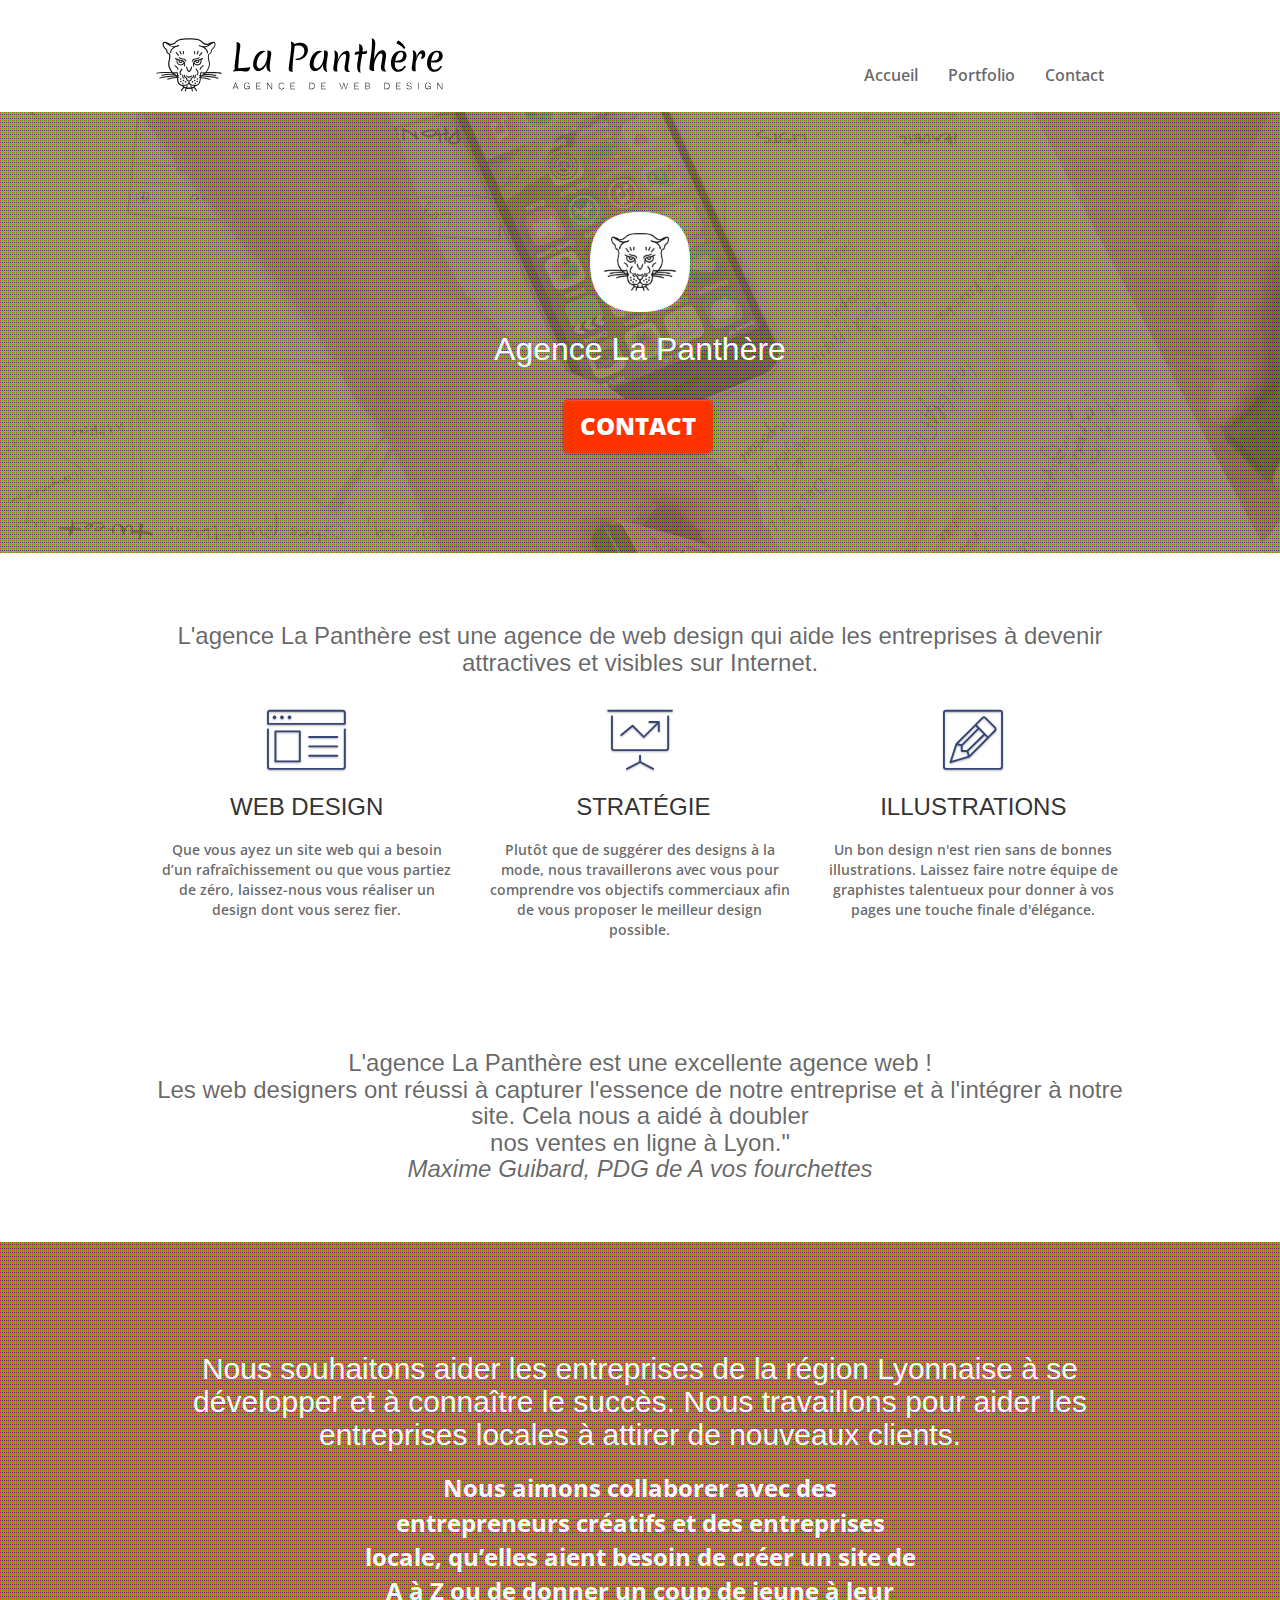
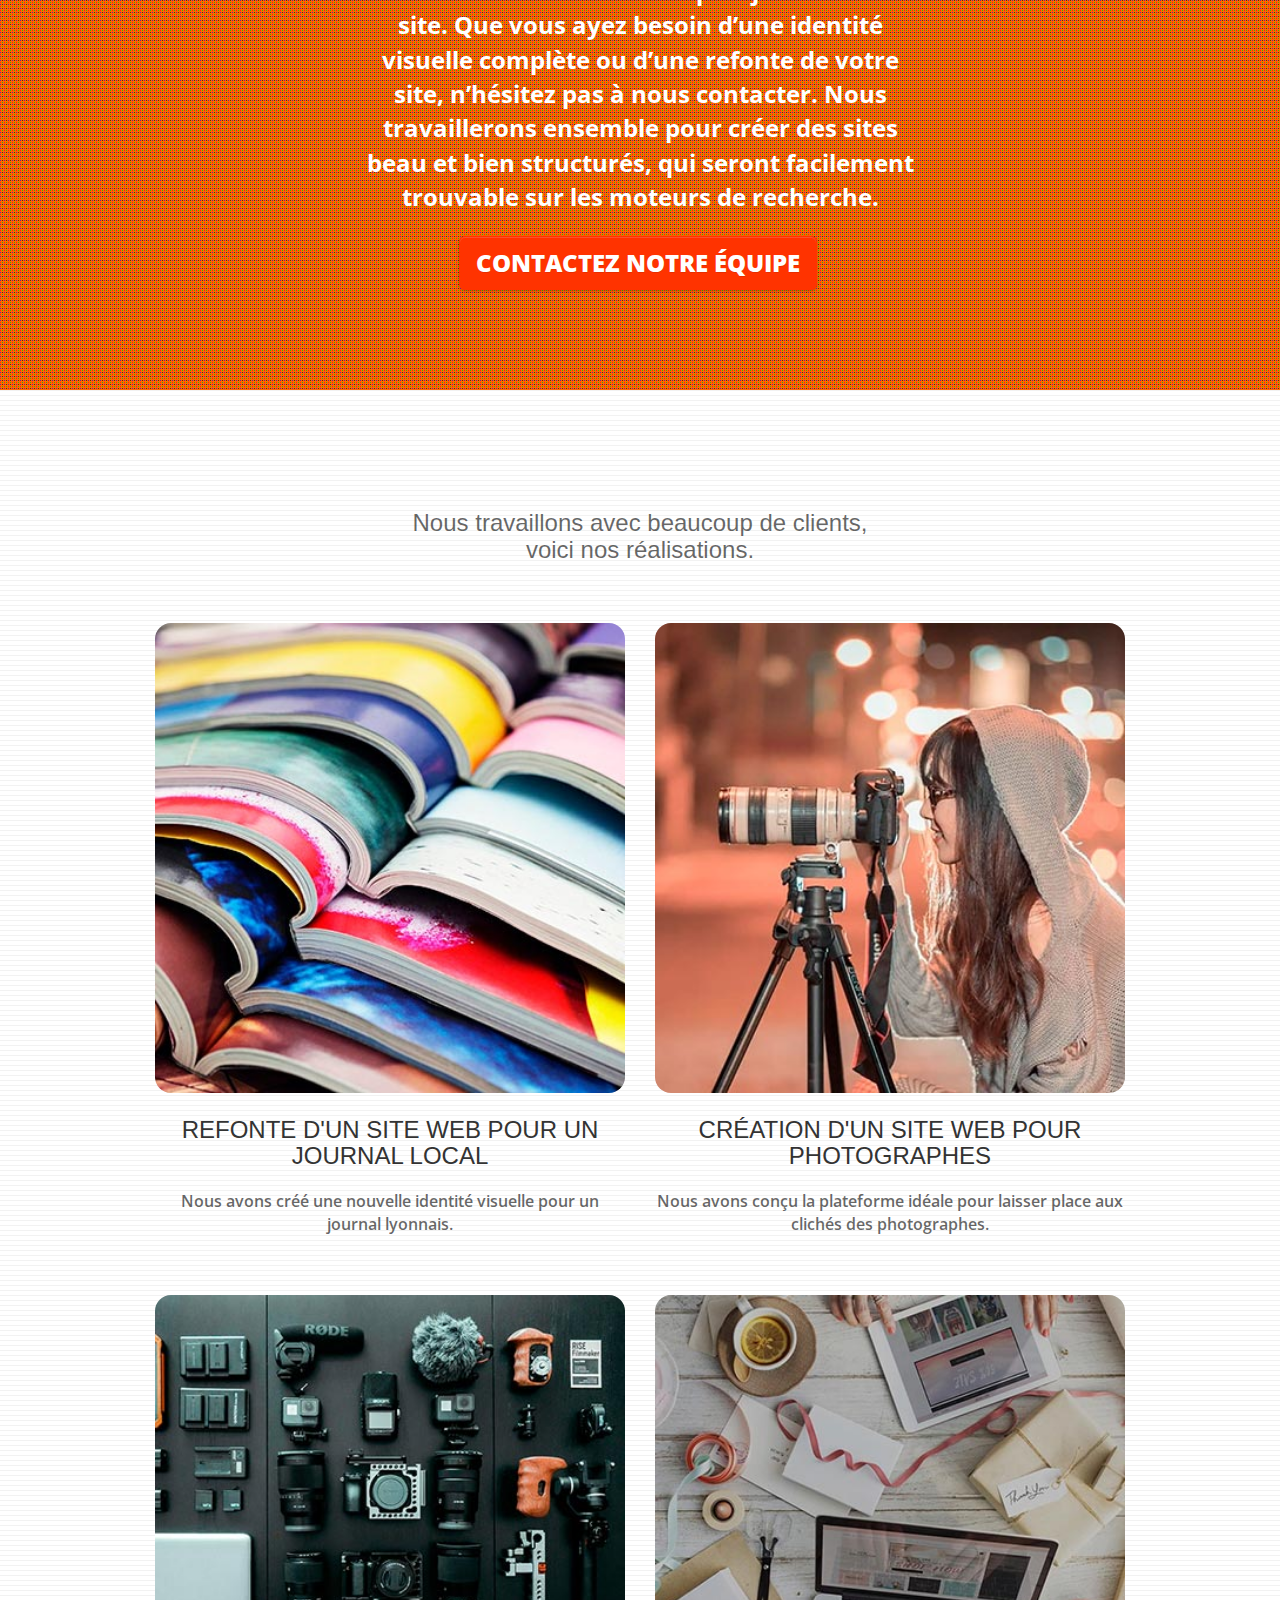
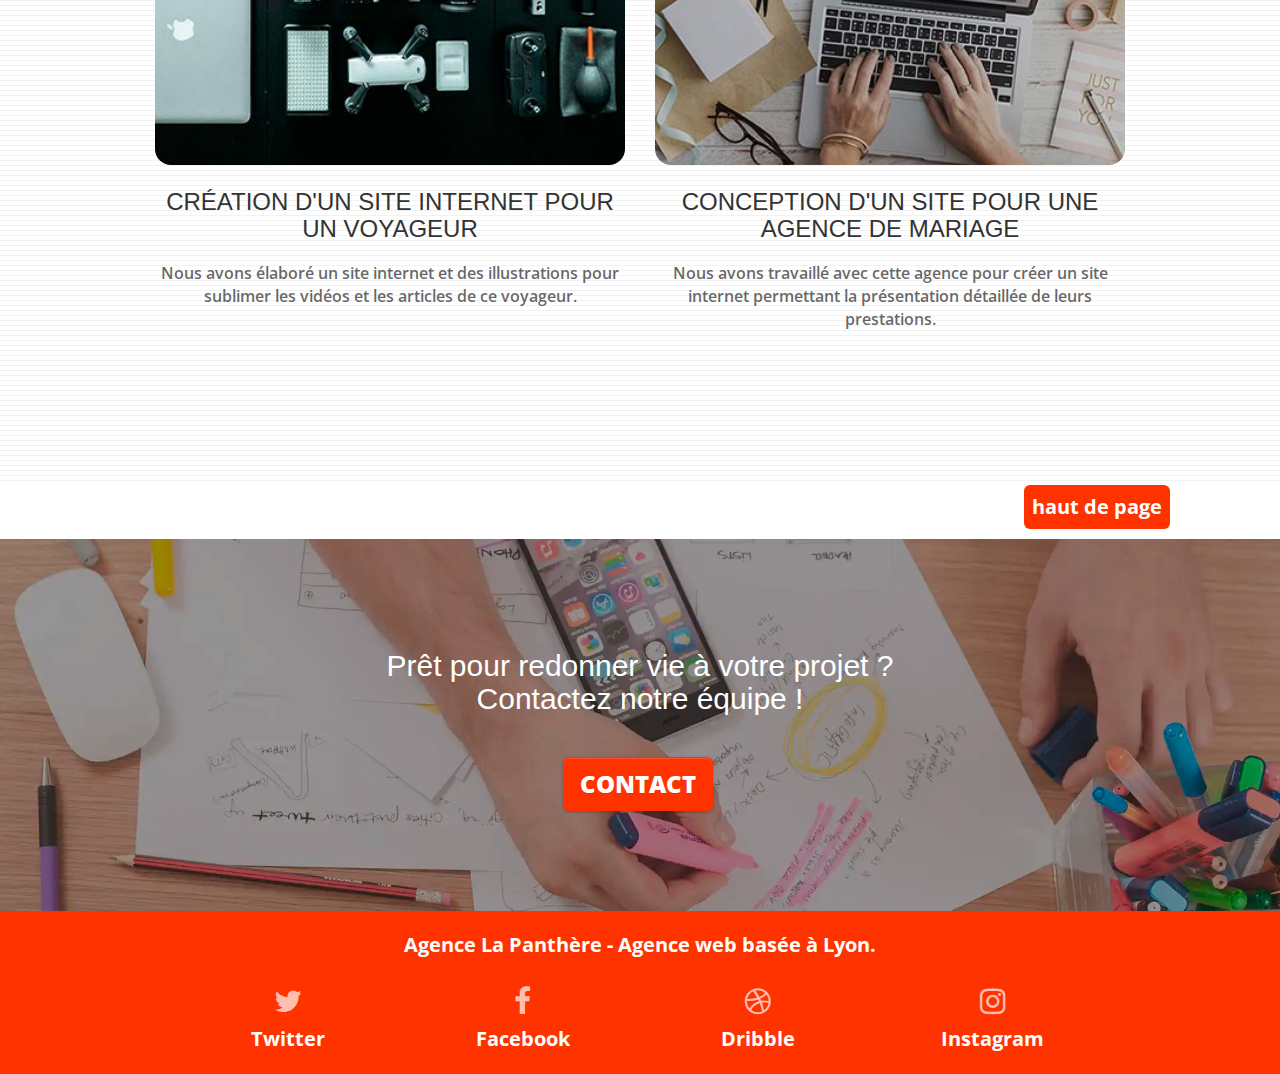
<file: index.html>
<!DOCTYPE html>
<html lang="fr" xml:lang="fr" xmlns="http://www.w3.org/1999/xhtml">

<head>

	<title>Agence La Panthère, web design à Lyon</title>

	<meta charset="utf-8">
	<meta name="keywords"
		content="Agence web à paris, stratégie web, web design, illustrations, design de site web, site web, web, internet, site internet, site, seo, google, site web, agence design paris, agence design">
	<meta name="description" content="Agence La Panthère, agence de web design à Lyon et Paris, développe des stratégies web, du web design, des illustrations, du design de site web, du référencement, optimisation de résultat de recherche internet">
	<meta name="viewport" content="width=device-width, initial-scale=1.0, viewport-fit=cover">

	<link rel="shortcut icon" type="image/png" href="favicon.ico">

	<!-- Global Style -->
	<link rel="stylesheet" type="text/css" href="assets/css/style.min.css">

	<!-- Fontawesome -->
	<link rel="stylesheet" type="text/css" href="assets/css/font-awesome.min.css">

	<link rel="stylesheet" type="text/css" href="assets/css/bootstrap.min.css">
	<link rel="stylesheet" type="text/css" href="assets/css/et-line.css">

	<script src="https://code.jquery.com/jquery-3.6.1.slim.min.js" defer></script>
	<script src="assets/js/bootstrap.min.js" defer></script>
	<script src="assets/js/blocs.js" defer></script>
	<script src="assets/js/jquery.touchSwipe.min.js" defer></script>
	<script src="assets/js/gmaps.min.js" defer></script>

</head>

<body id="hometop">
	
	<!-- Principal conteneur -->
	<main class="page-content">

		<!-- header -->
		<header class="bloc bgc-white l-bloc" id="bloc-0">
			<div class="container bloc-sm">
				<nav class="navbar row">
					<div class="navbar-header">
						<a class="navbar-brand" href="index.html">
							<img class="logo" src="assets/img/agence-la-panthere-monochrome.svg"
								alt="logo Agence La Panthère">
						</a>
						<div id="nav-toggle" class="navbar-toggle" data-toggle="collapse" data-target=".navbar-1">							
							<span class="icon-bar"></span>
							<span class="icon-bar"></span>
							<span class="icon-bar"></span>
						</div>
					</div>
					<div class="collapse navbar-collapse navbar-1 special-dropdown-nav">
						<ul class="site-navigation nav navbar-nav">
							<li>
								<a href="index.html">Accueil</a>
							</li>
							<li>
								<a href="index.html#bloc-4-portfolio">Portfolio</a>
							</li>
							<li>
								<a href="contact.html">Contact</a>
							</li>
						</ul>
					</div>
				</nav>
			</div>
		</header>
		<!-- Header END -->

		<!-- bloc-1-presentation -->
		<section id="bloc-1-hero"
			class="bloc bgc-dark-slate-blue bg-banniere d-bloc bg-t-edge bloc-bg-texture texture-paper b-parallax">
			<div class="container bloc-lg">
				<div class="row tight-width-whitespace">
					<div class="col-sm-12">
						<img src="assets/img/logo.png" class="center-block image-resize-mode" width="100" alt="Agence La Panthère, agence web paris, création logo paris">
						<h1 class="text-center hero-bloc-text">
							Agence La Panthère
						</h1>
						<div class="text-center">
							<a href="contact.html" class="btn btn-lg btn-clean btn-rd cta-hero btn-atomic-tangerine mybtn">
							Contact
							</a>
						</div>
					</div>
				</div>
			</div>
		</section>
		<!-- bloc-1-presentation END -->

		<!-- bloc-2-services -->
		<section class="bloc bgc-white l-bloc" id="bloc-2-services">
			<div class="container bloc-md">
				<div class="row">
					<div class="col-sm-12 text-center">
						<h2 class="corh2">L'agence La Panthère est une agence de web design qui aide
							les entreprises à devenir attractives et visibles sur Internet.</h2>
					</div>
				</div>
				<div class="row voffset-lg med-width-whitespace">
					<div class="col-sm-4">
						<div class="text-center">
							<span class="et-icon-browser sm-shadow icon-dark-slate-blue icons icon-lg"></span>
						</div>
						<h3 class="mg-md text-center">
							Web design
						</h3>
						<p class="text-center ">
							Que vous ayez un site web qui a besoin d&rsquo;un rafraîchissement ou que vous partiez de
							zéro,
							laissez-nous vous réaliser un design dont vous serez fier.
						</p>
					</div>
					<div class="col-sm-4">
						<div class="text-center">
							<span class="et-icon-presentation sm-shadow icon-dark-slate-blue icons icon-lg"></span>
						</div>
						<h3 class="mg-md text-center">
							&nbsp;Stratégie
						</h3>
						<p class="text-center ">
							Plutôt que de suggérer des designs à la mode, nous travaillerons avec vous pour comprendre
							vos objectifs commerciaux afin de vous proposer le meilleur design possible.
						</p>
					</div>
					<div class="col-sm-4">
						<div class="text-center">
							<span class="et-icon-edit sm-shadow icon-dark-slate-blue icons icon-lg"></span>
						</div>
						<h3 class="mg-md text-center">
							Illustrations
						</h3>
						<p class="text-center ">
							Un bon design n'est rien sans de bonnes illustrations. Laissez faire notre équipe de
							graphistes
							talentueux pour donner à vos pages une touche finale d'élégance.
						</p>
					</div>
				</div>
				<div class="row voffset-lg voffset">
					<div class="col-xs-12 text-center">
						<h2 class="corh2">L'agence La Panthère est une excellente agence web !<br>
							Les web designers ont réussi à capturer l'essence de notre entreprise
							et à l'intégrer à notre site. Cela nous a aidé à doubler<br>
							nos ventes en ligne à Lyon."<br>
							<i>Maxime Guibard, PDG de A vos fourchettes</i>
						</h2>
					</div>
				</div>
			</div>
		</section>
		<!-- bloc-2-services END -->

		<!-- bloc-3-what-i-do -->
		<section
			class="bloc tc-white bgc-atomic-tangerine bg-presentation d-bloc bloc-bg-texture texture-paper b-parallax"
			id="bloc-3-what-i-do">
			<div class="container bloc-lg">
				<div class="row tight-width-whitespace">
					<div class="col-sm-12">
						<h2 class="mg-md text-center colorcorh2">
							Nous souhaitons aider les entreprises de la région Lyonnaise à se développer et à connaître
							le succès.
							Nous travaillons pour aider les entreprises locales à attirer de nouveaux clients.<br>
						</h2>
						<p class="text-center b3-p">
							Nous aimons collaborer avec des entrepreneurs créatifs et des entreprises locale,
							qu’elles aient besoin de créer un site de A à Z ou de donner un coup de jeune à leur site.
							Que vous ayez besoin d’une identité visuelle complète ou d’une refonte de votre site,
							n’hésitez pas à nous contacter.
							Nous travaillerons ensemble pour créer des sites beau et bien structurés,
							qui seront facilement trouvable sur les moteurs de recherche.<br>
						</p>
						<div class="text-center">
							<a href="contact.html" class="btn btn-lg btn-clean btn-rd cta-hero btn-atomic-tangerine mybtn">
								Contactez notre équipe</a>
						</div>
					</div>
				</div>
			</div>
		</section>
		<!-- bloc-3-what-i-do END -->

		<!-- bloc-4-portfolio -->
		<section class="bloc bgc-white bg-lines-h2-bg bg-repeat l-bloc" id="bloc-4-portfolio">
			<div class="container bloc-lg">
				<div class="row">
					<div class="col-sm-12 text-center">
						<h2 class="corh2">Nous travaillons avec beaucoup de clients,<br>
							voici nos réalisations.</h2>
					</div>
				</div>
				<div class="row tight-width-whitespace portfolio-row">
					<div class="col-sm-6">
						<a href="#" data-lightbox="assets/img/1_lowres.jpg" data-gallery-id="gallery-1"
							data-caption="Refonte d'un site web pour un journal local" data-frame="snapshot-lb">
							<img 
							class="img-responsive portfolio-thumb"
  								alt="illustration de la refonte du site web d'un journal local"
								src="assets/img/1_lowres.jpg" 
								srcset="assets/img/1_lowres.jpg 400w,
										assets/img/1_hires_1600.webp 1500w"
								sizes="30vmin">
						</a>
						<h3 class="mg-md text-center">
							Refonte d'un site web pour un journal local
						</h3>
						<p class="descr_img text-center">
							Nous avons créé une nouvelle identité visuelle pour un journal lyonnais.
						</p>
					</div>
					<div class="col-sm-6">
						<a href="#" data-lightbox="assets/img/2_lowres.jpg" data-gallery-id="gallery-1"
							data-caption="Création d'un site web pour photographes" data-frame="snapshot-lb">
							<img 
							class="img-responsive portfolio-thumb"
								alt="Création d'un site web pour photographes"
								src="assets/img/2_lowres.jpg" 
								srcset="assets/img/2_lowres.jpg 400w,
							  		assets/img/2_hires_1600.webp 1500w"
								sizes="30vmin">
						</a>

						<h3 class="mg-md text-center">
							Création d'un site web pour photographes
						</h3>
						<p class="text-center descr_img">
							Nous avons conçu la plateforme idéale pour laisser place aux clichés des photographes.
						</p>
					</div>
				</div>
				<div class="row tight-width-whitespace portfolio-row">
					<div class="col-sm-6">
						<a href="#" data-lightbox="assets/img/3_lowres.jpg" data-gallery-id="gallery-1"
							data-caption="Création d'un site internet pour un voyageur" data-frame="snapshot-lb">
							<img 
							class="img-responsive portfolio-thumb"
								alt="Création d'un site web pour voyageur"
								src="assets/img/3_lowres.jpg" 
							  	srcset="assets/img/3_lowres.jpg 400w,
							  		assets/img/3_hires_1600.webp 1500w"
								sizes="30vmin">
						</a>
						<h3 class="mg-md text-center">
							Création d'un site internet pour un voyageur
						</h3>
						<p class="text-center descr_img">
							Nous avons élaboré un site internet et des illustrations pour sublimer les vidéos et les
							articles de ce voyageur.
						</p>
					</div>
					<div class="col-sm-6">
						<a href="#" data-lightbox="assets/img/4_lowres.jpg" data-gallery-id="gallery-1" 
							data-caption="Conception d'un site pour une agence de mariage"
							data-frame="snapshot-lb">
							<img 
							class="img-responsive portfolio-thumb"
								alt="Création d'un site web pour agence de mariage"
								src="assets/img/4_lowres.jpg" 
							  	srcset="assets/img/4_lowres.jpg 400w,
							  		assets/img/4_hires_1600.webp 1500w"
								sizes="30vmin">
						</a>
						<h3 class="mg-md text-center">
							Conception d'un site pour une agence de mariage
						</h3>
						<p class="text-center descr_img">
							Nous avons travaillé avec cette agence pour créer un site internet permettant la
							présentation détaillée de leurs prestations.
						</p>
					</div>
				</div>
			</div>
		</section>
		<!-- bloc-4-portfolio END -->

		<!-- ScrollToTop Button -->
			<a href="#hometop" class="scrolltotop">
				haut de page
			</a>
		<!-- ScrollToTop Button END-->

		<!-- bloc-5-cta -->
		<section id="bloc-5-cta" class="bloc bgc-dark-slate-blue bg-banniere d-bloc">
			<div class="container bloc-lg">
				<div class="row">
					<h2 class="mg-md text-center ltc-white">
						Prêt pour redonner vie à votre projet ?<br>Contactez notre équipe !
					</h2>
					<div class="col-sm-12 text-center">
						<a href="contact.html"
							class="btn btn-atomic-tangerine btn-clean btn-rd btn-lg cta-hero mybtn">
							Contact
						</a>
					</div>
				</div>
			</div>
		</section>
		<!-- bloc-5-cta END -->

		<!-- Footer - bloc-8 -->
		<footer class="bloc bgc-atomic-tangerine d-bloc" id="bloc-8">
			<div class="container bloc-sm">
				<div class="row">
					<div class="col-sm-12">
						<p class="text-center white">
							Agence La Panthère - 
							Agence web basée à Lyon.
						</p>
						<div class="col-sm-12 social">
							<div class="col-sm-3">
								<div class="text-center">
									<a class="footer_links" href="https://twitter.com/">
										<span class="fa fa-twitter icon-md"></span>
										<span class="footer_links">Twitter</span>
									</a>
								</div>
							</div>
							<div class="col-sm-3">
								<div class="text-center">
									<a class="footer_links" href="https://fr-fr.facebook.com/">
										<span class="fa fa-facebook icon-md"></span>
										<span class="footer_links">Facebook</span>
									</a>
								</div>
							</div>
							<div class="col-sm-3">
								<div class="text-center">
									<a class="footer_links" href="https://dribbble.com/">
										<span class="fa fa-dribbble icon-md"></span>
										<span class="footer_links">Dribble</span>
									</a>
								</div>
							</div>
							<div class="col-sm-3">
								<div class="text-center">
									<a class="footer_links" href="https://www.instagram.com/?hl=fr">
										<span class="fa fa-instagram icon-md"></span>
										<span class="footer_links">Instagram</span>
									</a>
								</div>
							</div>
						</div>
					</div>
				</div>
			</div>
		</footer>
		<!-- Footer - bloc-8 END -->

	</main>
	<!-- Principal conteneur END -->


</body>

</html>
</file>
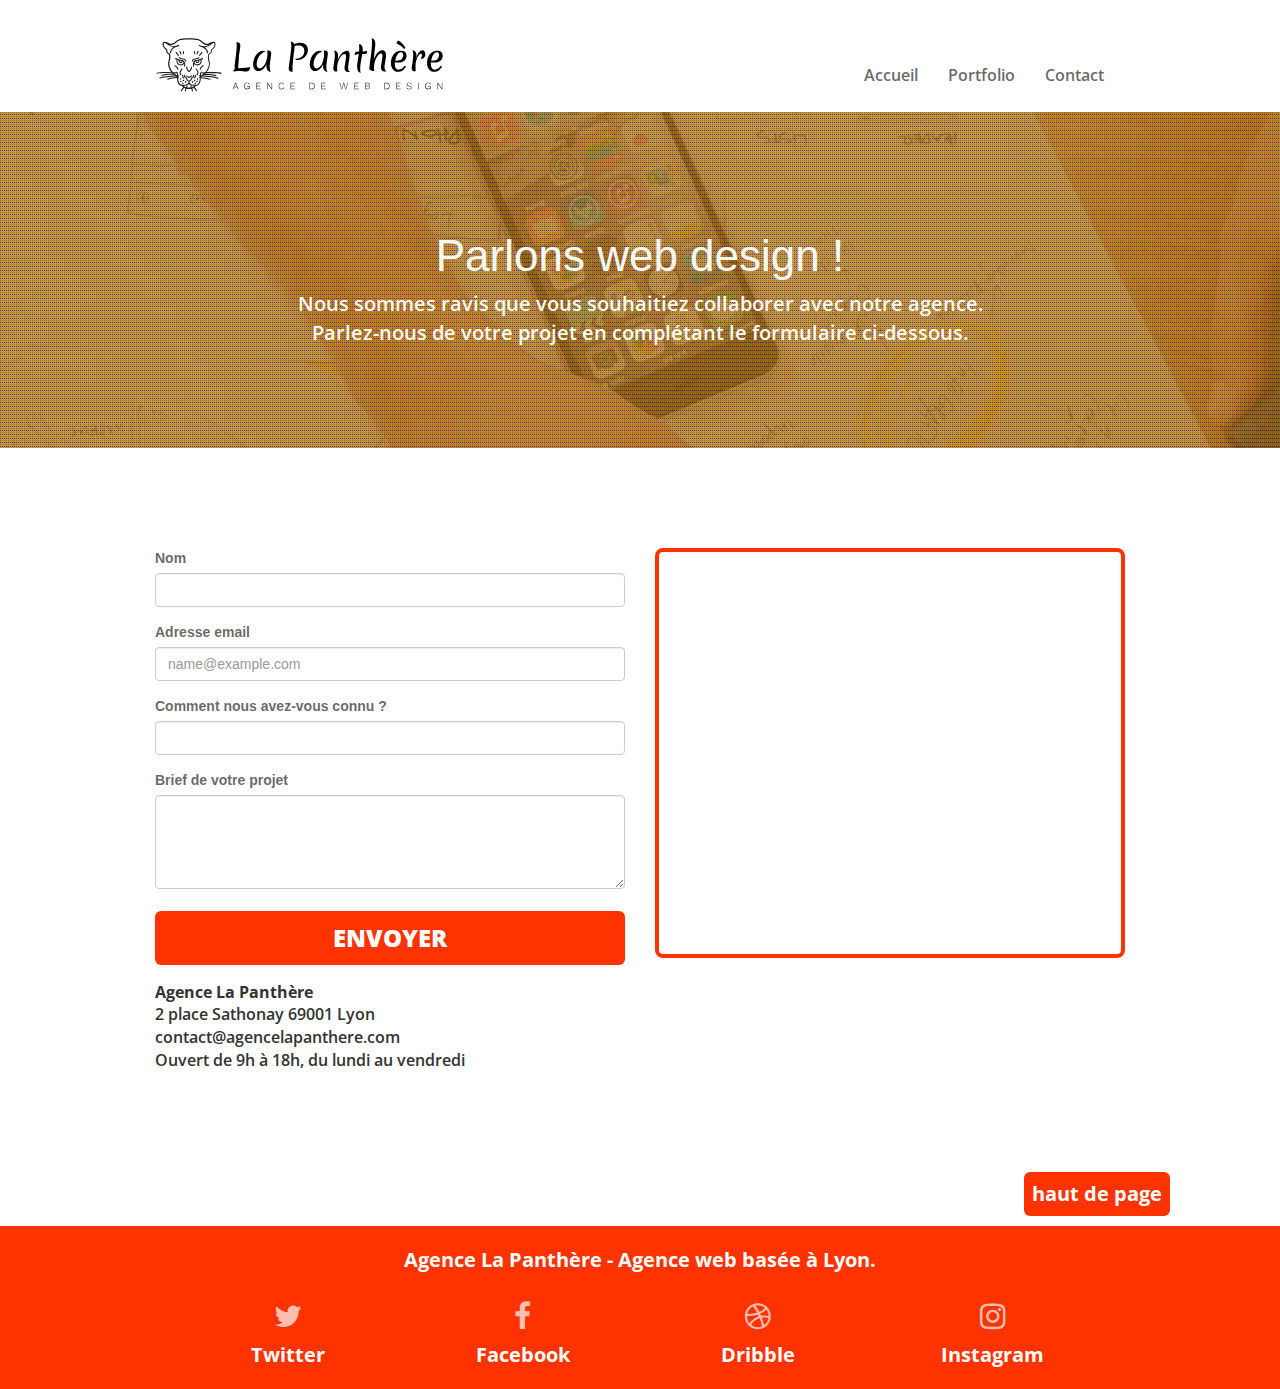
<file: contact.html>
<!DOCTYPE html>
<html lang="fr" xml:lang="fr" xmlns="http://www.w3.org/1999/xhtml">

<head>

	<title>Agence La Panthère, contactez-nous</title>

	<meta charset="utf-8">
	<meta name="keywords"
		content="Agence web à paris, stratégie web, web design, illustrations, design de site web, site web, web, internet, site internet, site, seo, google, site web, agence design paris, agence design">
		<meta name="description" content="Agence La Panthère, agence de web design à Lyon et Paris, développe des stratégies web, du web design, des illustrations, du design de site web, du référencement, optimisation de résultat de recherche internet">
		<meta name="viewport" content="width=device-width, initial-scale=1.0, viewport-fit=cover">

	<link rel="shortcut icon" type="image/png" href="favicon.ico">

	<!-- Global Style -->
	<link rel="stylesheet" type="text/css" href="assets/css/style.min.css">

	<!-- Fontawesome -->
	<link rel="stylesheet" type="text/css" href="assets/css/font-awesome.min.css">

	<link rel="stylesheet" type="text/css" href="assets/css/bootstrap.min.css">
	<link rel="stylesheet" type="text/css" href="assets/css/et-line.css">
	
	<script src="https://code.jquery.com/jquery-3.6.1.slim.min.js" defer></script>
	<script src="assets/js/bootstrap.min.js" defer></script>
	<script src="assets/js/blocs.js" defer></script>
	<script src="assets/js/jquery.touchSwipe.min.js" defer></script>
	<script src="assets/js/gmaps.min.js" defer></script>

</head>

<body id="hometop">

	<!-- Principal conteneur -->
	<main class="page-content">

		<!-- header -->
		<header class="bloc bgc-white l-bloc" id="bloc-0">
			<div class="container bloc-sm">
				<nav class="navbar row">
					<div class="navbar-header">
						<a class="navbar-brand" href="index.html">
							<img class="logo" src="assets/img/agence-la-panthere-monochrome.svg"
								alt="logo Agence La Panthère">
						</a>
						<div id="nav-toggle" class="navbar-toggle" data-toggle="collapse" data-target=".navbar-1">							
							<span class="icon-bar"></span>
							<span class="icon-bar"></span>
							<span class="icon-bar"></span>
						</div>
					</div>
					<div class="collapse navbar-collapse navbar-1 special-dropdown-nav">
						<ul class="site-navigation nav navbar-nav">
							<li>
								<a href="index.html">Accueil</a>
							</li>
							<li>
								<a href="index.html#bloc-4-portfolio">Portfolio</a>
							</li>
							<li>
								<a href="contact.html">Contact</a>
							</li>
						</ul>
					</div>
				</nav>
			</div>
		</header>
		<!-- Header END -->

		<!-- bloc-6 -->
		<section id="bloc-6"
			class="bloc bgc-dark-slate-blue bg-banniere d-bloc bg-t-edge bloc-bg-texture texture-paper b-parallax">
			<div class="container bloc-lg">
				<div class="row">
					<div class="col-sm-12">
						<h1 class="text-center hero-bloc-text">
							Parlons web design !
						</h1>
						<p class="text-center mg-lg tight-width-whitespace contact">
							Nous sommes ravis que vous souhaitiez collaborer avec notre agence.<br>
							Parlez-nous de votre projet en complétant le formulaire ci-dessous.
						</p>
					</div>
				</div>
			</div>
		</section>
		<!-- bloc-6 END -->

		<!-- bloc-7 -->
		<div class="bloc bgc-white l-bloc" id="bloc-7">
			<div class="container bloc-lg">
				<div class="row">
					<div class="col-sm-6">

						<form id="form_1">

							<div class="form-group">
								<label for ="name">
									Nom
								</label>
								<input type="text" name="name" id="name" class="form-control form-control-lg">
							</div>

							<div class="form-group">
								<label for ="email">
									Adresse email
								</label>
								<input type="email" name="email" id="email" class="form-control form-control-lg" placeholder="name@example.com">
							</div>

							<div class="form-group">
								<label for="how">
									Comment nous avez-vous connu ?
								</label>
								<input type="text" id="how" class="form-control form-control-lg">
							</div>

							<div class="form-group">
								<label for="project">
									Brief de votre projet
								</label>
								<textarea id="project" class="form-control form-control-lg" rows="4" cols="50" placeholder="Ajoutez autant de détails que nécessaire…">
								</textarea>
							</div>

							<button class="bloc-button btn btn-lg btn-block cta-hero btn-atomic-tangerine mybtn"
								type="submit">
								Envoyer
							</button>

						</form>

						<p class="adresse">
							<b>Agence La Panthère</b><br>
							2 place Sathonay 69001 Lyon<br>
							contact@agencelapanthere.com<br>
							Ouvert de 9h à 18h, du lundi au vendredi
						</p>
					</div>
					<div class="col-sm-6">
						<iframe title="google_map" class="iframe_gmap" src="https://www.google.com/maps/embed?pb=!1m18!1m12!1m3!1d1391.5415686826059!2d4.829072957198152!3d45.76952407910579!2m3!1f0!2f0!3f0!3m2!1i1024!2i768!4f13.1!3m3!1m2!1s0x47f4eb020f3664e9%3A0x13e3d71752922c1f!2s2%20Pl.%20Sathonay%2C%2069001%20Lyon!5e0!3m2!1sfr!2sfr!4v1664877518230!5m2!1sfr!2sfr" allowfullscreen="" loading="lazy" referrerpolicy="no-referrer-when-downgrade">
						</iframe>
					</div>
				</div>
			</div>
		</div>
		<!-- bloc-7 END -->

		<!-- ScrollToTop Button -->
		<a href="#hometop" class="scrolltotop">
			haut de page
		</a>
		<!-- ScrollToTop Button END-->

		<!-- Footer - bloc-8 -->
		<footer class="bloc bgc-atomic-tangerine d-bloc" id="bloc-8">
			<div class="container bloc-sm">
				<div class="row">
					<div class="col-sm-12">
						<p class="text-center white">
							Agence La Panthère - 
							Agence web basée à Lyon.
						</p>
						<div class="col-sm-12 social">
							<div class="col-sm-3">
								<div class="text-center">
									<a class="footer_links" href="https://twitter.com/">
										<span class="fa fa-twitter icon-md"></span>
										<span class="footer_links">Twitter</span></a>
								</div>
							</div>
							<div class="col-sm-3">
								<div class="text-center">
									<a class="footer_links" href="https://fr-fr.facebook.com/">
										<span class="fa fa-facebook icon-md"></span>
										<span class="footer_links">Facebook</span></a>
								</div>
							</div>
							<div class="col-sm-3">
								<div class="text-center">
									<a class="footer_links" href="https://dribbble.com/">
										<span class="fa fa-dribbble icon-md"></span>
										<span class="footer_links">Dribble</span></a>
								</div>
							</div>
							<div class="col-sm-3">
								<div class="text-center">
									<a class="footer_links" href="https://www.instagram.com/?hl=fr">
										<span class="fa fa-instagram icon-md"></span>
										<span class="footer_links">Instagram</span></a>
								</div>
							</div>
						</div>
					</div>
				</div>
			</div>
		</footer>
		<!-- Footer - bloc-8 END -->

	</main>
	<!-- Principal conteneur END -->


</body>

</html>
</file>
<file: assets/css/et-line.css>
@font-face {
    font-family: et-line;
    src: url(../fonts/et-line.eot);
    src: url(../fonts/et-line.eot?#iefix) format('embedded-opentype'), url(../fonts/et-line.woff) format('woff'), url(../fonts/et-line.ttf) format('truetype'), url(../fonts/et-line.svg#et-line) format('svg');
    font-weight: 400;
    font-style: normal
}

.et-icon-adjustments,
.et-icon-alarmclock,
.et-icon-anchor,
.et-icon-aperture,
.et-icon-attachment,
.et-icon-bargraph,
.et-icon-basket,
.et-icon-beaker,
.et-icon-bike,
.et-icon-book-open,
.et-icon-briefcase,
.et-icon-browser,
.et-icon-calendar,
.et-icon-camera,
.et-icon-caution,
.et-icon-chat,
.et-icon-circle-compass,
.et-icon-clipboard,
.et-icon-clock,
.et-icon-cloud,
.et-icon-compass,
.et-icon-desktop,
.et-icon-dial,
.et-icon-document,
.et-icon-documents,
.et-icon-download,
.et-icon-dribbble,
.et-icon-edit,
.et-icon-envelope,
.et-icon-expand,
.et-icon-facebook,
.et-icon-flag,
.et-icon-focus,
.et-icon-gears,
.et-icon-genius,
.et-icon-gift,
.et-icon-global,
.et-icon-globe,
.et-icon-googleplus,
.et-icon-grid,
.et-icon-happy,
.et-icon-hazardous,
.et-icon-heart,
.et-icon-hotairballoon,
.et-icon-hourglass,
.et-icon-key,
.et-icon-laptop,
.et-icon-layers,
.et-icon-lifesaver,
.et-icon-lightbulb,
.et-icon-linegraph,
.et-icon-linkedin,
.et-icon-lock,
.et-icon-magnifying-glass,
.et-icon-map,
.et-icon-map-pin,
.et-icon-megaphone,
.et-icon-mic,
.et-icon-mobile,
.et-icon-newspaper,
.et-icon-notebook,
.et-icon-paintbrush,
.et-icon-paperclip,
.et-icon-pencil,
.et-icon-phone,
.et-icon-picture,
.et-icon-pictures,
.et-icon-piechart,
.et-icon-presentation,
.et-icon-pricetags,
.et-icon-printer,
.et-icon-profile-female,
.et-icon-profile-male,
.et-icon-puzzle,
.et-icon-quote,
.et-icon-recycle,
.et-icon-refresh,
.et-icon-ribbon,
.et-icon-rss,
.et-icon-sad,
.et-icon-scissors,
.et-icon-scope,
.et-icon-search,
.et-icon-shield,
.et-icon-speedometer,
.et-icon-strategy,
.et-icon-streetsign,
.et-icon-tablet,
.et-icon-target,
.et-icon-telescope,
.et-icon-toolbox,
.et-icon-tools,
.et-icon-tools-2,
.et-icon-trophy,
.et-icon-tumblr,
.et-icon-twitter,
.et-icon-upload,
.et-icon-video,
.et-icon-wallet,
.et-icon-wine {
    font-family: et-line;
    speak: none;
    font-style: normal;
    font-weight: 400;
    font-variant: normal;
    text-transform: none;
    line-height: 1;
    -webkit-font-smoothing: antialiased;
    -moz-osx-font-smoothing: grayscale;
    display: inline-block
}

.et-icon-mobile:before {
    content: "\e000"
}

.et-icon-laptop:before {
    content: "\e001"
}

.et-icon-desktop:before {
    content: "\e002"
}

.et-icon-tablet:before {
    content: "\e003"
}

.et-icon-phone:before {
    content: "\e004"
}

.et-icon-document:before {
    content: "\e005"
}

.et-icon-documents:before {
    content: "\e006"
}

.et-icon-search:before {
    content: "\e007"
}

.et-icon-clipboard:before {
    content: "\e008"
}

.et-icon-newspaper:before {
    content: "\e009"
}

.et-icon-notebook:before {
    content: "\e00a"
}

.et-icon-book-open:before {
    content: "\e00b"
}

.et-icon-browser:before {
    content: "\e00c"
}

.et-icon-calendar:before {
    content: "\e00d"
}

.et-icon-presentation:before {
    content: "\e00e"
}

.et-icon-picture:before {
    content: "\e00f"
}

.et-icon-pictures:before {
    content: "\e010"
}

.et-icon-video:before {
    content: "\e011"
}

.et-icon-camera:before {
    content: "\e012"
}

.et-icon-printer:before {
    content: "\e013"
}

.et-icon-toolbox:before {
    content: "\e014"
}

.et-icon-briefcase:before {
    content: "\e015"
}

.et-icon-wallet:before {
    content: "\e016"
}

.et-icon-gift:before {
    content: "\e017"
}

.et-icon-bargraph:before {
    content: "\e018"
}

.et-icon-grid:before {
    content: "\e019"
}

.et-icon-expand:before {
    content: "\e01a"
}

.et-icon-focus:before {
    content: "\e01b"
}

.et-icon-edit:before {
    content: "\e01c"
}

.et-icon-adjustments:before {
    content: "\e01d"
}

.et-icon-ribbon:before {
    content: "\e01e"
}

.et-icon-hourglass:before {
    content: "\e01f"
}

.et-icon-lock:before {
    content: "\e020"
}

.et-icon-megaphone:before {
    content: "\e021"
}

.et-icon-shield:before {
    content: "\e022"
}

.et-icon-trophy:before {
    content: "\e023"
}

.et-icon-flag:before {
    content: "\e024"
}

.et-icon-map:before {
    content: "\e025"
}

.et-icon-puzzle:before {
    content: "\e026"
}

.et-icon-basket:before {
    content: "\e027"
}

.et-icon-envelope:before {
    content: "\e028"
}

.et-icon-streetsign:before {
    content: "\e029"
}

.et-icon-telescope:before {
    content: "\e02a"
}

.et-icon-gears:before {
    content: "\e02b"
}

.et-icon-key:before {
    content: "\e02c"
}

.et-icon-paperclip:before {
    content: "\e02d"
}

.et-icon-attachment:before {
    content: "\e02e"
}

.et-icon-pricetags:before {
    content: "\e02f"
}

.et-icon-lightbulb:before {
    content: "\e030"
}

.et-icon-layers:before {
    content: "\e031"
}

.et-icon-pencil:before {
    content: "\e032"
}

.et-icon-tools:before {
    content: "\e033"
}

.et-icon-tools-2:before {
    content: "\e034"
}

.et-icon-scissors:before {
    content: "\e035"
}

.et-icon-paintbrush:before {
    content: "\e036"
}

.et-icon-magnifying-glass:before {
    content: "\e037"
}

.et-icon-circle-compass:before {
    content: "\e038"
}

.et-icon-linegraph:before {
    content: "\e039"
}

.et-icon-mic:before {
    content: "\e03a"
}

.et-icon-strategy:before {
    content: "\e03b"
}

.et-icon-beaker:before {
    content: "\e03c"
}

.et-icon-caution:before {
    content: "\e03d"
}

.et-icon-recycle:before {
    content: "\e03e"
}

.et-icon-anchor:before {
    content: "\e03f"
}

.et-icon-profile-male:before {
    content: "\e040"
}

.et-icon-profile-female:before {
    content: "\e041"
}

.et-icon-bike:before {
    content: "\e042"
}

.et-icon-wine:before {
    content: "\e043"
}

.et-icon-hotairballoon:before {
    content: "\e044"
}

.et-icon-globe:before {
    content: "\e045"
}

.et-icon-genius:before {
    content: "\e046"
}

.et-icon-map-pin:before {
    content: "\e047"
}

.et-icon-dial:before {
    content: "\e048"
}

.et-icon-chat:before {
    content: "\e049"
}

.et-icon-heart:before {
    content: "\e04a"
}

.et-icon-cloud:before {
    content: "\e04b"
}

.et-icon-upload:before {
    content: "\e04c"
}

.et-icon-download:before {
    content: "\e04d"
}

.et-icon-target:before {
    content: "\e04e"
}

.et-icon-hazardous:before {
    content: "\e04f"
}

.et-icon-piechart:before {
    content: "\e050"
}

.et-icon-speedometer:before {
    content: "\e051"
}

.et-icon-global:before {
    content: "\e052"
}

.et-icon-compass:before {
    content: "\e053"
}

.et-icon-lifesaver:before {
    content: "\e054"
}

.et-icon-clock:before {
    content: "\e055"
}

.et-icon-aperture:before {
    content: "\e056"
}

.et-icon-quote:before {
    content: "\e057"
}

.et-icon-scope:before {
    content: "\e058"
}

.et-icon-alarmclock:before {
    content: "\e059"
}

.et-icon-refresh:before {
    content: "\e05a"
}

.et-icon-happy:before {
    content: "\e05b"
}

.et-icon-sad:before {
    content: "\e05c"
}

.et-icon-facebook:before {
    content: "\e05d"
}

.et-icon-twitter:before {
    content: "\e05e"
}

.et-icon-googleplus:before {
    content: "\e05f"
}

.et-icon-rss:before {
    content: "\e060"
}

.et-icon-tumblr:before {
    content: "\e061"
}

.et-icon-linkedin:before {
    content: "\e062"
}

.et-icon-dribbble:before {
    content: "\e063"
}
</file>
<file: assets/css/style.min.css>
@import url(https://fonts.googleapis.com/css2?family=Open+Sans:wght@300;400;500;600;700;800&family=Roboto:ital,wght@0,100;0,300;0,400;0,500;0,700;0,900;1,100;1,300;1,400;1,500;1,700;1,900&display=swap);:root{--maincolor:#f30;--secondcolor:#364577}html{scroll-behavior:smooth}body{margin:0;padding:0;background:#FFF;overflow-x:hidden;-webkit-font-smoothing:antialiased;-moz-osx-font-smoothing:grayscale}.page-content{width:100vw}.logo{height:60px}.scrolltotop{position:relative;left:80%;display:inline-block;padding:8px;margin:0 0 10px 0;color:#fff;font-size:20px;font-weight:700;border-radius:6px;background-color:var(--maincolor)}.contact{color:#fff;font-size:20px}.mybtn{font-size:24px!important;font-weight:800!important}.navbar-nav li{padding-top:20px}.img-responsive{border-radius:16px;margin-bottom:10px}.adresse{margin:16px 0 0 0;color:#000;font-size:16px;color:#333}a,button{transition:all .3s ease-in-out;outline:none!important}a:hover{text-decoration:none;cursor:pointer}p.descr_img{font-size:16px}.corh2{font-size:24px}.colorcorh2{color:#fff}.b3-p{max-width:600px;margin:0 auto;font-size:24px;font-weight:700;color:#fff;padding:0 20px}.bloc{width:100%;clear:both;background:50% 50% no-repeat;padding:0 10px;-webkit-background-size:cover;-moz-background-size:cover;-o-background-size:cover;background-size:cover;position:relative}.bloc-lg{padding:100px 50px}.bloc-md{padding:50px}.bloc-sm{padding:20px 50px}.bg-t-edge,.bg-repeat{-webkit-background-size:auto!important;-moz-background-size:auto!important;-o-background-size:auto!important;background-size:auto!important}.bg-repeat{background:repeat}.bg-t-edge{background:top no-repeat}.bloc-bg-texture::before{content:"";background-size:2px 2px;position:absolute;top:0;bottom:0;left:0;right:0}.texture-paper::before{background:url(../img/pixels.png)}.b-parallax{background-attachment:fixed}.d-bloc,.d-bloc a .icon-md{color:rgba(255,255,255,.7)}.l-bloc,.l-bloc .navbar a,.l-bloc .navbar-brand{color:rgba(0,0,0,.6)}.l-bloc .navbar a:hover,.l-bloc .navbar-brand:hover{color:rgba(0,0,0,1)}.l-bloc .navbar-toggle .icon-bar{color:rgba(0,0,0,.6)}.voffset{margin-top:30px}.voffset-lg{margin-top:80px}#bloc-1-hero h1{font-size:32px}.navbar{margin-bottom:0;z-index:1}.navbar-brand{height:auto;padding:3px 15px;font-size:25px;font-weight:400;font-weight:600;line-height:44px}.nav>li{float:left;margin-top:4px;font-size:16px}.nav>li a:hover,.nav>li a:focus{background:transparent}.navbar-toggle{margin:10px 10px 0 0;border:0}.navbar-toggle:hover{background:transparent!important}.navbar-toggle .icon-bar{background-color:rgba(0,0,0,.5);width:26px}.mg-md{margin-top:10px;margin-bottom:20px}.btn{margin:0 5px 5px 0}button{outline:none!important}.btn-rd{border-radius:40px}.btn-clean{border:1px solid rgba(0,0,0,.08);border-bottom-color:rgba(0,0,0,.1);text-shadow:0 1px 0 rgba(0,0,1,.1);box-shadow:0 1px 3px rgba(0,0,1,.25),inset 0 1px 0 0 rgba(255,255,255,.15)}.icon-md{font-size:30px!important}.icon-lg{font-size:60px!important}.sm-shadow{text-shadow:0 1px 2px rgba(0,0,0,.3)}a[data-lightbox]{position:relative;display:block;text-align:center}a[data-lightbox]:hover::before{content:"+";font-family:'Open Sans',sans-serif;font-size:32px;width:50px;height:50px;margin-left:-25px;border-radius:50%;background:rgba(0,0,0,.6);color:#FFF;font-weight:100;z-index:1;position:absolute;top:50%;transform:translateY(-50%);-webkit-transform:translateY(-50%)}a[data-lightbox]:hover img{opacity:.6;-webkit-animation-fill-mode:none;animation-fill-mode:none}a[data-lightbox]{position:relative;display:block;text-align:center}#lightbox-modal{display:flex;align-items:center}#lightbox-modal .modal-dialog{width:90%;max-width:900px;margin:0 auto;padding:8vh}#lightbox-modal .modal-dialog img{height:80vh;margin:0 auto}#lightbox-modal img{border-radius:16px}.lightbox-caption{padding:20px;color:#FFF;background:rgba(0,0,0,.5);position:absolute;text-align:center;left:15px;right:15px;bottom:5px}.close-lightbox{color:#FFF;font-size:30px;position:absolute;top:20px;right:20px;z-index:20;background:rgba(0,0,0,.5);border:none;line-height:30px;padding:0 9px 5px;opacity:.3}.close-lightbox:hover,.next-lightbox:hover,.prev-lightbox:hover{opacity:1;color:#FFF}.next-lightbox,.prev-lightbox{font-size:20px;color:rgba(255,255,255,.9);background:rgba(0,0,0,.5);transition:all .2s ease-in-out;position:absolute;top:45%;z-index:1;opacity:.4}.next-lightbox{padding:6px 8px 1px 13px;right:25px}.prev-lightbox{padding:6px 13px 1px 10px;left:25px}.snapshot-lb .modal-body{padding-bottom:45px}.snapshot-lb .lightbox-caption{padding:0;color:rgba(0,0,0,.5);background:none}h1,h2,h3,p,.btn,a{font-family:'Open Sans',sans-serif;font-weight:600}.container{max-width:1000px}.hero-bloc-text{font-size:44px;color:#fff}.tight-width-whitespace{margin:auto}.cta-hero{margin-top:22px;color:#FFFFFF!important;text-transform:uppercase;padding:12px 28px 12px 28px;font-size:16px;font-weight:800}.social{margin:10px auto 0 auto}h2{font-size:22px;line-height:1.4em}h3{font-size:15px;text-transform:uppercase;font-weight:800;color:#333333!important}.med-width-whitespace{margin:auto auto auto auto;box-shadow:0 0 0 #000}.icons{margin-bottom:14px;margin-top:24px}.white{font-size:20px;font-weight:700;color:#FFF}.portfolio-thumb{width:100%;margin-bottom:24px}.portfolio-row{margin-bottom:44px;margin-top:50px}.bgc-white{background-color:#FFF}.bgc-dark-slate-blue{background-color:var(--secondcolor)}.bgc-atomic-tangerine{background-color:var(--maincolor)}.tc-white{color:var(--maincolor)!important}.btn-atomic-tangerine{background:var(--maincolor);color:#FFFFFF!important}.btn-atomic-tangerine:hover{background:#7a2800!important;color:#FFFFFF!important}.ltc-white{color:#FFFFFF!important}.icon-dark-slate-blue{color:var(--secondcolor)!important;border-color:var(--secondcolor)!important}.bg-lines-h2-bg{background-image:url(../img/lines-h2-bg.png)}.bg-banniere{background-image:url(../img/agence-la-panthere.webp)}.bg-presentation{background-image:url(../img/image-de-presentation.webp)}.iframe_gmap{width:100%;height:410px;border:4px var(--maincolor) solid;border-radius:8px}.footer_links{display:block;font-family:'Open Sans',sans-serif;font-size:20px;font-weight:700;margin-top:6px;color:#FFFFFF!important}a:hover{text-decoration:none!important}@media (min-width:768px){.site-navigation{position:absolute;top:10%;right:20px}.site-navigation a:hover{border-radius:8px}.container{width:100%!important}}@media screen and (max-width:768px) and (orientation:portrait){.bloc .container{padding-left:0;padding-right:0}.navbar-toggle{margin-top:22px!important}.nav,.navbar-nav{border:0 solid transparent!important;margin:0!important;padding:0!important}.social{display:flex;flex-direction:row;justify-content:center}.site-navigation{display:flex;justify-content:center}#lightbox-modal .modal-dialog{width:100%;margin:0 auto;padding:2vh}#lightbox-modal .modal-dialog img{height:auto;margin:0 auto}.adresse{margin:30px 20px;text-align:center}}@media screen and (min-width:768px) and (max-width:992px){#lightbox-modal .modal-dialog{width:100%;margin:0 auto;padding:2vh}#lightbox-modal .modal-dialog img{height:auto;margin:0 auto}}@media screen and (min-width:992px){#lightbox-modal .modal-dialog{width:100%;margin:0 auto;padding:2vh}#lightbox-modal .modal-dialog img{height:auto;margin:0 auto}}
</file>
